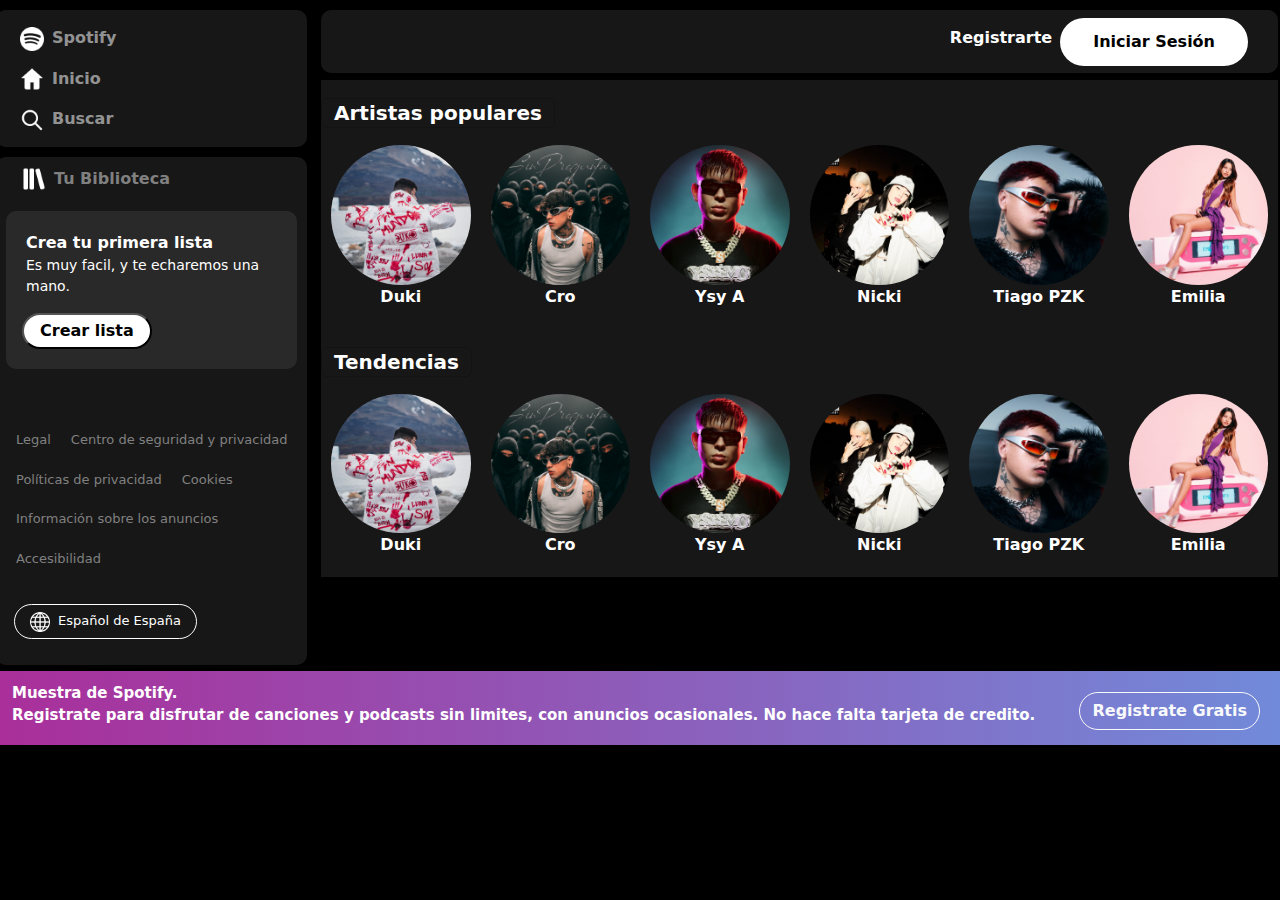
<file: index.html>
<!DOCTYPE html>
<html lang="en">

    <head>
        <meta charset="UTF-8">
        <meta name="viewport" content="width=device-width, initial-scale=1.0">
        
        <title>Spotify Copy</title>
        
        <link href="https://cdn.jsdelivr.net/npm/bootstrap@5.3.3/dist/css/bootstrap.min.css" rel="stylesheet" integrity="sha384-QWTKZyjpPEjISv5WaRU9OFeRpok6YctnYmDr5pNlyT2bRjXh0JMhjY6hW+ALEwIH" crossorigin="anonymous">
        <link href="https://cdn.jsdelivr.net/npm/bootstrap-icons/font/bootstrap-icons.css" rel="stylesheet">
        <link rel="stylesheet" href="./css/style.css">

    </head>

    <body>

        <div class="container-fluid">
            <div class="row">
                <div class="col-lg-3">
                    <div class="barraPrincipal">
                        <nav class="navbar navbar-expand-lg navbar-dark bg-dark-custom rounded-pillBarra">
                            <div class="container-fluid">
                            <nav class="navbar-nav flex-column menuPrincipal">
                                <a class="nav-link ms-3 fw-bold" href="#"><img src="./logos/spotify.png" alt="Icono 1" style="width: 24px; height: 24px; filter: brightness(0) invert(1);" class="me-2">Spotify</a>
                                <a class="nav-link ms-3 fw-bold" href="#"><img src="./logos/inicio.png" alt="Icono 1" style="width: 24px; height: 24px; filter: brightness(0) invert(1);" class="me-2">Inicio</a>
                                <a class="nav-link ms-3 fw-bold" href="#"><img src="./logos/buscar.png" alt="Icono 1" style="width: 24px; height: 24px; filter: brightness(0) invert(1);" class="me-2">Buscar</a>
                            </nav>
                            </div>
                        </nav>
                    </div>
                    
                    <div class="footer-wrapper">
                    <a class="nav-link ms-3 text-gray fw-bold biblioteca" href="#"><img src="./logos/biblioteca.png" alt="Icono 1" style="width: 24px; height: 24px; filter: brightness(0) invert(1);" class="me-2">Tu Biblioteca</a>
                    <div class="etiqueta bg-gray rounded-pillBarra">
                        <p class="textoEtiqueta1 text-white fw-bold mb-0">Crea tu primera lista</p>
                        <p class="textoEtiqueta2 text-white" style="font-size: 14px;">Es muy facil, y te echaremos una mano.</p>
                        <button class="btnLista btn-primary rounded-pill ms-3 fw-bold px-3 py-1" style="margin-bottom: 20px;">Crear lista</button>
                    </div>
                    
                    <footer class="footer mt-auto py-3 bg-dark-custom">
                        <ul class="list-unstyled">
                            <li><a href="#">Legal</a></li>
                            <li><a href="#">Centro de seguridad y privacidad</a></li>
                            <li><a href="#">Políticas de privacidad</a></li>
                            <li><a href="#">Cookies</a></li>
                            <li><a href="#">Información sobre los anuncios</a></li>
                            <li><a href="#">Accesibilidad</a></li>
                        </ul>
                        <div class="btnIdioma">
                            <a class="rounded-pillBtn nav-link ms-2 text-white" href="#"><img src="./logos/red-mundial.png" alt="Icono 1" style="width: 20px; height: 20px; filter: brightness(0) invert(1);" class="me-2">Español de España</a>
                        </div>
                    </footer>
                    </div>
                </div>
                
                <!-- Parte negra de la pagina -->
                <!-- Cambios de lauta -->
                <div class="col-lg-9">
                    <!-- Cambie el nav y lo puse dentro del main principal -->
                    <main id="main" class="mainPrincipal">
                        <header>
                            <nav class="navbar navbar-expand-lg bg-dark-custom rounded-pillBarra">
                                <div class="container-fluid">
                                <button class="navbar-toggler" type="button" data-bs-toggle="collapse" data-bs-target="#navbarNavAltMarkup" aria-controls="navbarNavAltMarkup" aria-expanded="false" aria-label="Toggle navigation">
                                    <span class="navbar-toggler-icon"></span>
                                </button>
                                    <div class="collapse navbar-collapse justify-content-end" id="navbarNavAltMarkup">
                                        <div class="navbar-nav botones">
                                            <a class="buttonA nav-link active rounded-pill text-white fw-bold" aria-current="page" href="registro.html">Registrarte</a>
                                            <a class="nav-link active bg-secondarybutton button rounded-pill text-black fw-bold" aria-current="page" href="login.html">Iniciar Sesión</a>
                                        </div>
                                    </div>
                                </div>
                            </nav>
                        </header>
                        <!-- Aquí agrega el div con desplazamiento vertical -->
                        <div class="scroll bg-dark-custom">

                            <!-- Sección de artistas populares -->
                            <div class="scroll-horizontal">

                                <header>
                                    <nav class="navbar rounded-pillBarra">
                                        <div class="container-fluid">
                                            <button class="navbar-toggler text-white fw-bold mb-0" type="button" data-bs-toggle="collapse" data-bs-target="#artistasPopulares" aria-controls="artistasPopulares" aria-expanded="false" aria-label="Toggle navigation">
                                                <a class="buttonA nav-link active rounded-pill text-white fw-bold" aria-current="page" href="#">Artistas populares</a>
                                            </button>

                                        </div>
                                    </nav>
                                </header>

                                <div class="artistas-container d-flex flex-row justify-content-center align-items-center">
                                    <!-- Artista 1 -->
                                    <div class="artista-item">
                                        <img src="artista/duki.jpeg" alt="Duki" style="width: 100%; height: auto; border-radius: 70%;">
                                        <p class=" textoArtista1 text-white fw-bold mb-0">Duki</p>
                                    </div>
                                    <!-- Artista 2 -->
                                    <div class="artista-item">
                                        <img src="artista/cro.jpg" alt="Cro" style="width: 100%; height: auto; border-radius: 70%;">
                                        <p class=" textoArtista2 text-white fw-bold mb-0">Cro</p>
                                    </div>
                                    <!-- Artista 3 -->
                                    <div class="artista-item">
                                        <img src="artista/ysya.jpg" alt="Ysy A" style="width: 100%; height: auto; border-radius: 70%;">
                                        <p class=" textoArtista3 text-white fw-bold mb-0">Ysy A</p>
                                    </div>
                                    <!-- Artista 4 -->
                                    <div class="artista-item">
                                        <img src="artista/nicki.jpg" alt="Nicki Nicole" style="width: 100%; height: auto; border-radius: 70%;">
                                        <p class=" textoArtista4 text-white fw-bold mb-0">Nicki</p>
                                    </div>
                                    <!-- Artista 5 -->
                                    <div class="artista-item">
                                        <img src="artista/tiago.jpeg" alt="Tiago PZK" style="width: 100%; height: auto; border-radius: 70%;">
                                        <p class=" textoArtista5 text-white fw-bold mb-0">Tiago PZK</p>
                                    </div>
                                    <!-- Artista 6 -->
                                    <div class="artista-item">
                                        <img src="artista/emilia.jpeg" alt="Emilia Mernes" style="width: 100%; height: auto; border-radius: 70%;">
                                        <p class=" textoArtista6 text-white fw-bold mb-0">Emilia</p>
                                    </div>
                                    <!-- Agrega más artistas aquí -->
                                </div>
                            </div>
                            
                            <!-- Sección de tendencias -->
                            <div class="scroll-horizontal">
                                <header>
                                    <nav class="navbar rounded-pillBarra">
                                        <div class="container-fluid">
                                            <button class="navbar-toggler text-white fw-bold mb-0" type="button" data-bs-toggle="collapse" data-bs-target="#artistasPopulares" aria-controls="artistasPopulares" aria-expanded="false" aria-label="Toggle navigation">
                                                <a class="buttonA nav-link active rounded-pill text-white fw-bold" aria-current="page" href="#">Tendencias</a>
                                            </button>
                                        </div>
                                    </nav>
                                </header>

                                <div class="artistas-container d-flex flex-row justify-content-center align-items-center">
                                    <!-- Artista 1 -->
                                    <div class="artista-item">
                                        <img src="artista/duki.jpeg" alt="Duki" style="width: 100%; height: auto; border-radius: 70%;">
                                        <p class=" textoArtista1 text-white fw-bold mb-0">Duki</p>
                                    </div>
                                    <!-- Artista 2 -->
                                    <div class="artista-item">
                                        <img src="artista/cro.jpg" alt="Cro" style="width: 100%; height: auto; border-radius: 70%;">
                                        <p class=" textoArtista2 text-white fw-bold mb-0">Cro</p>
                                    </div>
                                    <!-- Artista 3 -->
                                    <div class="artista-item">
                                        <img src="artista/ysya.jpg" alt="Ysy A" style="width: 100%; height: auto; border-radius: 70%;">
                                        <p class=" textoArtista3 text-white fw-bold mb-0">Ysy A</p>
                                    </div>
                                    <!-- Artista 4 -->
                                    <div class="artista-item">
                                        <img src="artista/nicki.jpg" alt="Nicki Nicole" style="width: 100%; height: auto; border-radius: 70%;">
                                        <p class=" textoArtista4 text-white fw-bold mb-0">Nicki</p>
                                    </div>
                                    <!-- Artista 5 -->
                                    <div class="artista-item">
                                        <img src="artista/tiago.jpeg" alt="Tiago PZK" style="width: 100%; height: auto; border-radius: 70%;">
                                        <p class=" textoArtista5 text-white fw-bold mb-0">Tiago PZK</p>
                                    </div>
                                    <!-- Artista 6 -->
                                    <div class="artista-item">
                                        <img src="artista/emilia.jpeg" alt="Emilia Mernes" style="width: 100%; height: auto; border-radius: 70%;">
                                        <p class=" textoArtista6 text-white fw-bold mb-0">Emilia</p>
                                    </div>
                                </div>
                            </div>
                        </div>
                    </main>
                </div>
            <!-- agregar foto de los albunes -->

        <script src="https://cdn.jsdelivr.net/npm/bootstrap@5.3.3/dist/js/bootstrap.bundle.min.js" integrity="sha384-YvpcrYf0tY3lHB60NNkmXc5s9fDVZLESaAA55NDzOxhy9GkcIdslK1eN7N6jIeHz" crossorigin="anonymous"></script> 
    </body>

    <footer class="footerFinal gradient-bg text-white text-left fw-bold" style="padding-top: 5px; padding-bottom: 15px; margin-top: 6px;">
    <div class="d-flex justify-content-between align-items-start">
        <div>
            <p class="mb-0" style="padding-left: 12px; font-size: 15px; padding-top: 6px;">Muestra de Spotify.</p>
            <p class="m-0" style="padding-left: 12px; font-size: 15px;">Registrate para disfrutar de canciones y podcasts sin limites, con anuncios ocasionales. No hace falta tarjeta de credito.</p>
        </div>
        <div>
          <a href="registro.html">
            <button class="btn btn-outline-light rounded-pill mt-3 fw-bold" style="margin-right:20px;">Registrate Gratis</button>
          </a>
        </div>
    </div>
    </footer>

</html>
</file>
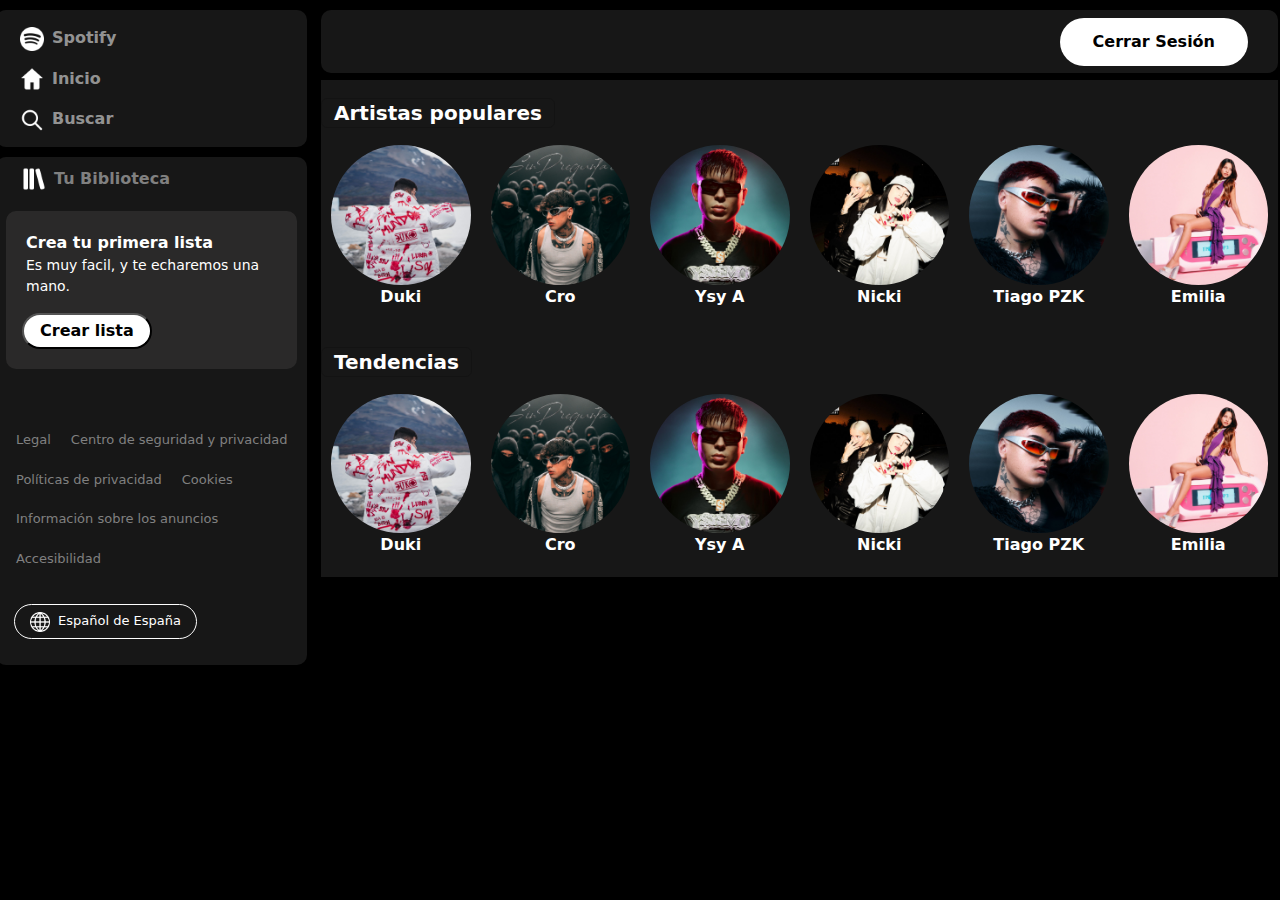
<file: index2.html>
<!DOCTYPE html>
<html lang="en">

    <head>
        <meta charset="UTF-8">
        <meta name="viewport" content="width=device-width, initial-scale=1.0">
        
        <title>Spotify Copy</title>
        
        <link href="https://cdn.jsdelivr.net/npm/bootstrap@5.3.3/dist/css/bootstrap.min.css" rel="stylesheet" integrity="sha384-QWTKZyjpPEjISv5WaRU9OFeRpok6YctnYmDr5pNlyT2bRjXh0JMhjY6hW+ALEwIH" crossorigin="anonymous">
        <link href="https://cdn.jsdelivr.net/npm/bootstrap-icons/font/bootstrap-icons.css" rel="stylesheet">
        <link rel="stylesheet" href="./css/style.css">

    </head>

    <body>

        <div class="container-fluid">
            <div class="row">
                <div class="col-lg-3">
                    <div class="barraPrincipal">
                        <nav class="navbar navbar-expand-lg navbar-dark bg-dark-custom rounded-pillBarra">
                            <div class="container-fluid">
                            <nav class="navbar-nav flex-column menuPrincipal">
                                <a class="nav-link ms-3 fw-bold" href="#"><img src="./logos/spotify.png" alt="Icono 1" style="width: 24px; height: 24px; filter: brightness(0) invert(1);" class="me-2">Spotify</a>
                                <a class="nav-link ms-3 fw-bold" href="#"><img src="./logos/inicio.png" alt="Icono 1" style="width: 24px; height: 24px; filter: brightness(0) invert(1);" class="me-2">Inicio</a>
                                <a class="nav-link ms-3 fw-bold" href="#"><img src="./logos/buscar.png" alt="Icono 1" style="width: 24px; height: 24px; filter: brightness(0) invert(1);" class="me-2">Buscar</a>
                            </nav>
                            </div>
                        </nav>
                    </div>
                    
                    <div class="footer-wrapper">
                    <a class="nav-link ms-3 text-gray fw-bold biblioteca" href="#"><img src="./logos/biblioteca.png" alt="Icono 1" style="width: 24px; height: 24px; filter: brightness(0) invert(1);" class="me-2">Tu Biblioteca</a>
                    <div class="etiqueta bg-gray rounded-pillBarra">
                        <p class="textoEtiqueta1 text-white fw-bold mb-0">Crea tu primera lista</p>
                        <p class="textoEtiqueta2 text-white" style="font-size: 14px;">Es muy facil, y te echaremos una mano.</p>
                        <button class="btnLista btn-primary rounded-pill ms-3 fw-bold px-3 py-1" style="margin-bottom: 20px;">Crear lista</button>
                    </div>
                    
                    <footer class="footer mt-auto py-3 bg-dark-custom">
                        <ul class="list-unstyled">
                            <li><a href="#">Legal</a></li>
                            <li><a href="#">Centro de seguridad y privacidad</a></li>
                            <li><a href="#">Políticas de privacidad</a></li>
                            <li><a href="#">Cookies</a></li>
                            <li><a href="#">Información sobre los anuncios</a></li>
                            <li><a href="#">Accesibilidad</a></li>
                        </ul>
                        <div class="btnIdioma">
                            <a class="rounded-pillBtn nav-link ms-2 text-white" href="#"><img src="./logos/red-mundial.png" alt="Icono 1" style="width: 20px; height: 20px; filter: brightness(0) invert(1);" class="me-2">Español de España</a>
                        </div>
                    </footer>
                    </div>
                </div>
                
                <!-- Parte negra de la pagina -->
                <!-- Cambios de lauta -->
                <div class="col-lg-9">
                    <!-- Cambie el nav y lo puse dentro del main principal -->
                    <main id="main" class="mainPrincipal">
                        <header>
                            <nav class="navbar navbar-expand-lg bg-dark-custom rounded-pillBarra">
                                <div class="container-fluid">
                                <button class="navbar-toggler" type="button" data-bs-toggle="collapse" data-bs-target="#navbarNavAltMarkup" aria-controls="navbarNavAltMarkup" aria-expanded="false" aria-label="Toggle navigation">
                                    <span class="navbar-toggler-icon"></span>
                                </button>
                                    <div class="collapse navbar-collapse justify-content-end" id="navbarNavAltMarkup">
                                        <div class="navbar-nav botones">
                                            <a class="nav-link active bg-secondarybutton button rounded-pill text-black fw-bold" aria-current="page" href="login.html">Cerrar Sesión</a>
                                        </div>
                                    </div>
                                </div>
                            </nav>
                        </header>
                        <!-- Aquí agrega el div con desplazamiento vertical -->
                        <div class="scroll bg-dark-custom">

                            <!-- Sección de artistas populares -->
                            <div class="scroll-horizontal">

                                <header>
                                    <nav class="navbar rounded-pillBarra">
                                        <div class="container-fluid">
                                            <button class="navbar-toggler text-white fw-bold mb-0" type="button" data-bs-toggle="collapse" data-bs-target="#artistasPopulares" aria-controls="artistasPopulares" aria-expanded="false" aria-label="Toggle navigation">
                                                <a class="buttonA nav-link active rounded-pill text-white fw-bold" aria-current="page" href="#">Artistas populares</a>
                                            </button>

                                        </div>
                                    </nav>
                                </header>

                                <div class="artistas-container d-flex flex-row justify-content-center align-items-center">
                                    <!-- Artista 1 -->
                                    <div class="artista-item">
                                        <img src="artista/duki.jpeg" alt="Duki" style="width: 100%; height: auto; border-radius: 70%;">
                                        <p class=" textoArtista1 text-white fw-bold mb-0">Duki</p>
                                    </div>
                                    <!-- Artista 2 -->
                                    <div class="artista-item">
                                        <img src="artista/cro.jpg" alt="Cro" style="width: 100%; height: auto; border-radius: 70%;">
                                        <p class=" textoArtista2 text-white fw-bold mb-0">Cro</p>
                                    </div>
                                    <!-- Artista 3 -->
                                    <div class="artista-item">
                                        <img src="artista/ysya.jpg" alt="Ysy A" style="width: 100%; height: auto; border-radius: 70%;">
                                        <p class=" textoArtista3 text-white fw-bold mb-0">Ysy A</p>
                                    </div>
                                    <!-- Artista 4 -->
                                    <div class="artista-item">
                                        <img src="artista/nicki.jpg" alt="Nicki Nicole" style="width: 100%; height: auto; border-radius: 70%;">
                                        <p class=" textoArtista4 text-white fw-bold mb-0">Nicki</p>
                                    </div>
                                    <!-- Artista 5 -->
                                    <div class="artista-item">
                                        <img src="artista/tiago.jpeg" alt="Tiago PZK" style="width: 100%; height: auto; border-radius: 70%;">
                                        <p class=" textoArtista5 text-white fw-bold mb-0">Tiago PZK</p>
                                    </div>
                                    <!-- Artista 6 -->
                                    <div class="artista-item">
                                        <img src="artista/emilia.jpeg" alt="Emilia Mernes" style="width: 100%; height: auto; border-radius: 70%;">
                                        <p class=" textoArtista6 text-white fw-bold mb-0">Emilia</p>
                                    </div>
                                    <!-- Agrega más artistas aquí -->
                                </div>
                            </div>
                            
                            <!-- Sección de tendencias -->
                            <div class="scroll-horizontal">
                                <header>
                                    <nav class="navbar rounded-pillBarra">
                                        <div class="container-fluid">
                                            <button class="navbar-toggler text-white fw-bold mb-0" type="button" data-bs-toggle="collapse" data-bs-target="#artistasPopulares" aria-controls="artistasPopulares" aria-expanded="false" aria-label="Toggle navigation">
                                                <a class="buttonA nav-link active rounded-pill text-white fw-bold" aria-current="page" href="#">Tendencias</a>
                                            </button>
                                        </div>
                                    </nav>
                                </header>

                                <div class="artistas-container d-flex flex-row justify-content-center align-items-center">
                                    <!-- Artista 1 -->
                                    <div class="artista-item">
                                        <img src="artista/duki.jpeg" alt="Duki" style="width: 100%; height: auto; border-radius: 70%;">
                                        <p class=" textoArtista1 text-white fw-bold mb-0">Duki</p>
                                    </div>
                                    <!-- Artista 2 -->
                                    <div class="artista-item">
                                        <img src="artista/cro.jpg" alt="Cro" style="width: 100%; height: auto; border-radius: 70%;">
                                        <p class=" textoArtista2 text-white fw-bold mb-0">Cro</p>
                                    </div>
                                    <!-- Artista 3 -->
                                    <div class="artista-item">
                                        <img src="artista/ysya.jpg" alt="Ysy A" style="width: 100%; height: auto; border-radius: 70%;">
                                        <p class=" textoArtista3 text-white fw-bold mb-0">Ysy A</p>
                                    </div>
                                    <!-- Artista 4 -->
                                    <div class="artista-item">
                                        <img src="artista/nicki.jpg" alt="Nicki Nicole" style="width: 100%; height: auto; border-radius: 70%;">
                                        <p class=" textoArtista4 text-white fw-bold mb-0">Nicki</p>
                                    </div>
                                    <!-- Artista 5 -->
                                    <div class="artista-item">
                                        <img src="artista/tiago.jpeg" alt="Tiago PZK" style="width: 100%; height: auto; border-radius: 70%;">
                                        <p class=" textoArtista5 text-white fw-bold mb-0">Tiago PZK</p>
                                    </div>
                                    <!-- Artista 6 -->
                                    <div class="artista-item">
                                        <img src="artista/emilia.jpeg" alt="Emilia Mernes" style="width: 100%; height: auto; border-radius: 70%;">
                                        <p class=" textoArtista6 text-white fw-bold mb-0">Emilia</p>
                                    </div>
                                </div>
                            </div>
                        </div>
                    </main>
                </div>
            <!-- agregar foto de los albunes -->

        <script src="https://cdn.jsdelivr.net/npm/bootstrap@5.3.3/dist/js/bootstrap.bundle.min.js" integrity="sha384-YvpcrYf0tY3lHB60NNkmXc5s9fDVZLESaAA55NDzOxhy9GkcIdslK1eN7N6jIeHz" crossorigin="anonymous"></script> 
    </body>
</html>
</file>
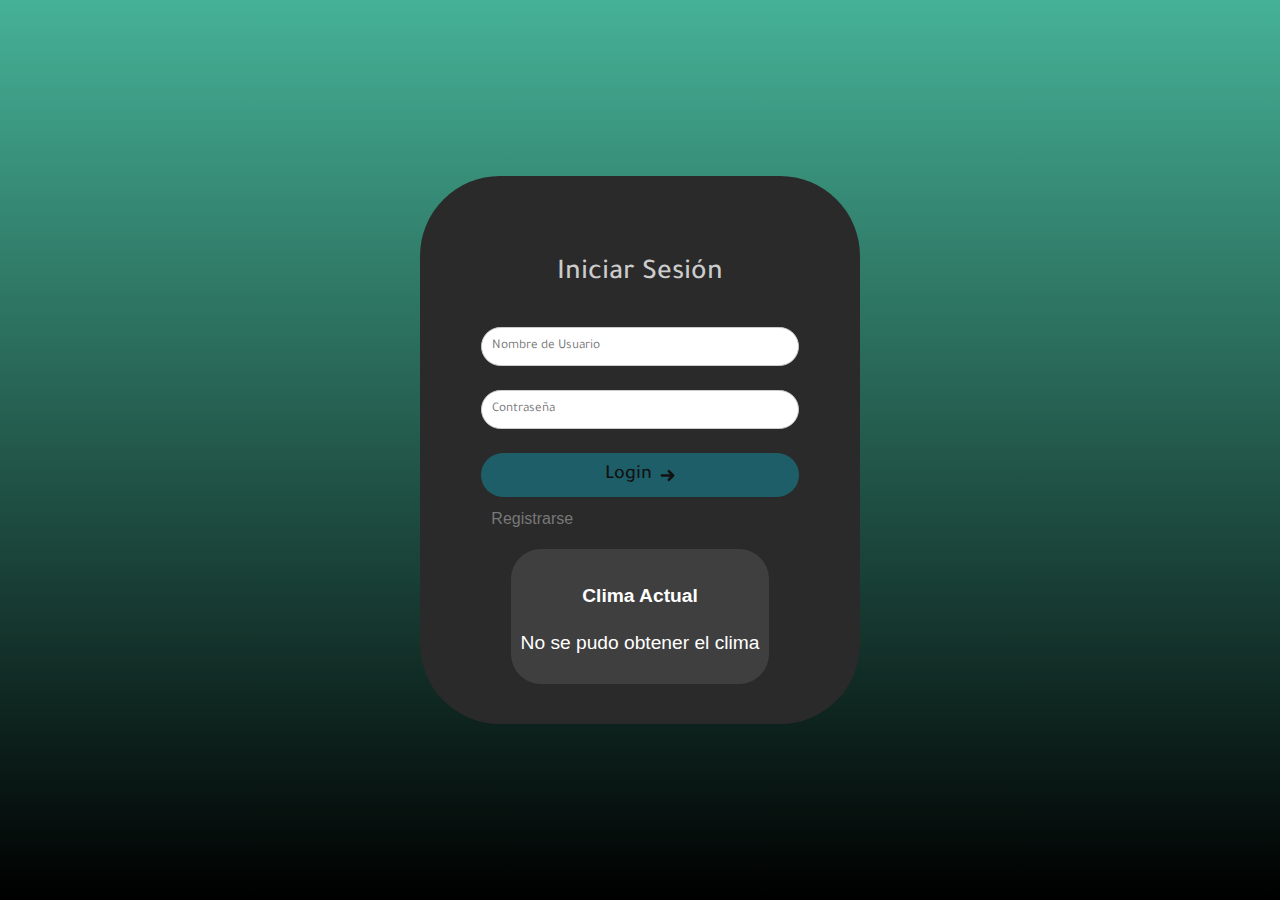
<file: login.html>
<!DOCTYPE html>
<html lang="es">
<head>
    <meta charset="UTF-8">
    <meta name="viewport" content="width=device-width, initial-scale=1.0">
    <link href="https://cdn.jsdelivr.net/npm/bootstrap@5.3.2/dist/css/bootstrap.min.css" rel="stylesheet" integrity="sha384-T3c6CoIi6uLrA9TneNEoa7RxnatzjcDSCmG1MXxSR1GAsXEV/Dwwykc2MPK8M2HN" crossorigin="anonymous">
    <script src="https://cdn.jsdelivr.net/npm/bootstrap@5.3.2/dist/js/bootstrap.bundle.min.js" integrity="sha384-C6RzsynM9kWDrMNeT87bh95OGNyZPhcTNXj1NW7RuBCsyN/o0jlpcV8Qyq46cDfL" crossorigin="anonymous"></script>

    <link rel="stylesheet" href="./css/login.css">

    <title>Login</title>
    <script>
      window.onload = function() {
          alert("*Utilizar usuario: admin\n*Utilizar contraseña: admin\nEste usuario es el unico que tiene acceso a la pagina en este momento\n\nLuego del formulario demostramos la incorporacion de una api para recuperar datos del clima actualmente");
      };
  </script>

    <link rel="preconnect" href="https://fonts.googleapis.com">
    <link rel="preconnect" href="https://fonts.gstatic.com" crossorigin>
    <link href="https://fonts.googleapis.com/css2?family=Poppins:ital,wght@0,100;0,200;0,300;0,400;0,500;0,600;0,700;0,800;0,900&family=Tajawal:wght@200;300;400;500;700;800;900&display=swap" rel="stylesheet">
</head>
<body>
    <div class="gradiente">
      <div class="login-box">
        <h2>Iniciar Sesión</h2>
        <form id="loginForm" action="#" method="post">
          <input id="username" type="text" name="username" placeholder="Nombre de Usuario" required>
          <input id="password" type="password" name="password" placeholder="Contraseña" required>
          <button type="button" onclick="login()">
            <p>Login</p>
            <svg
              xmlns="http://www.w3.org/2000/svg"
              class="h-6 w-6"
              fill="none"
              viewBox="0 0 24 24"
              stroke="currentColor"
              stroke-width="4"
            >
              <path
                stroke-linecap="round"
                stroke-linejoin="round"
                d="M14 5l7 7m0 0l-7 7m7-7H3"
              ></path>
            </svg>
          </button>

          <div class="divAyuda">
            <a id="ayuda" class="ayuda" href="registro.html">Registrarse</a>
          </div>
        </form>
        <div id="weather" class="weather-box">
          <h4>Clima Actual</h4>
          <p id="weather-info"></p>
        </div>
      </div>
    </div>

    <script>
      function login() {
        var username = document.getElementById('username').value;
        var password = document.getElementById('password').value;

        console.log("Nombre de usuario:", username);
        console.log("Contraseña:", password);

        if (username === "admin" && password === "admin") {
          window.location.href = "index2.html";
        } else {
          alert("Nombre de usuario o contraseña incorrectos");
        }
      }

      function fetchWeather() {
        const apiUrl = 'https://api.open-meteo.com/v1/forecast?latitude=-34.61&longitude=-58.38&current_weather=true';

        fetch(apiUrl)
          .then(response => {
            if (!response.ok) {
              throw new Error('Error en la respuesta de la API');
            }
            return response.json();
          })
          .then(data => {
            const weatherInfo = document.getElementById('weather-info');
            const temperature = data.current_weather.temperature;
            const description = data.current_weather.weathercode;
            weatherInfo.innerHTML = `Temperatura actual: ${temperature}°C <br> Ciudad: Buenos Aires`;
          })
          .catch(error => {
            console.error('Error al obtener los datos del clima:', error);
            const weatherInfo = document.getElementById('weather-info');
            weatherInfo.innerHTML = 'No se pudo obtener el clima';
          });
      }

      document.addEventListener('DOMContentLoaded', function() {
        fetchWeather();
      });
    </script>
</body>
</html>
</file>
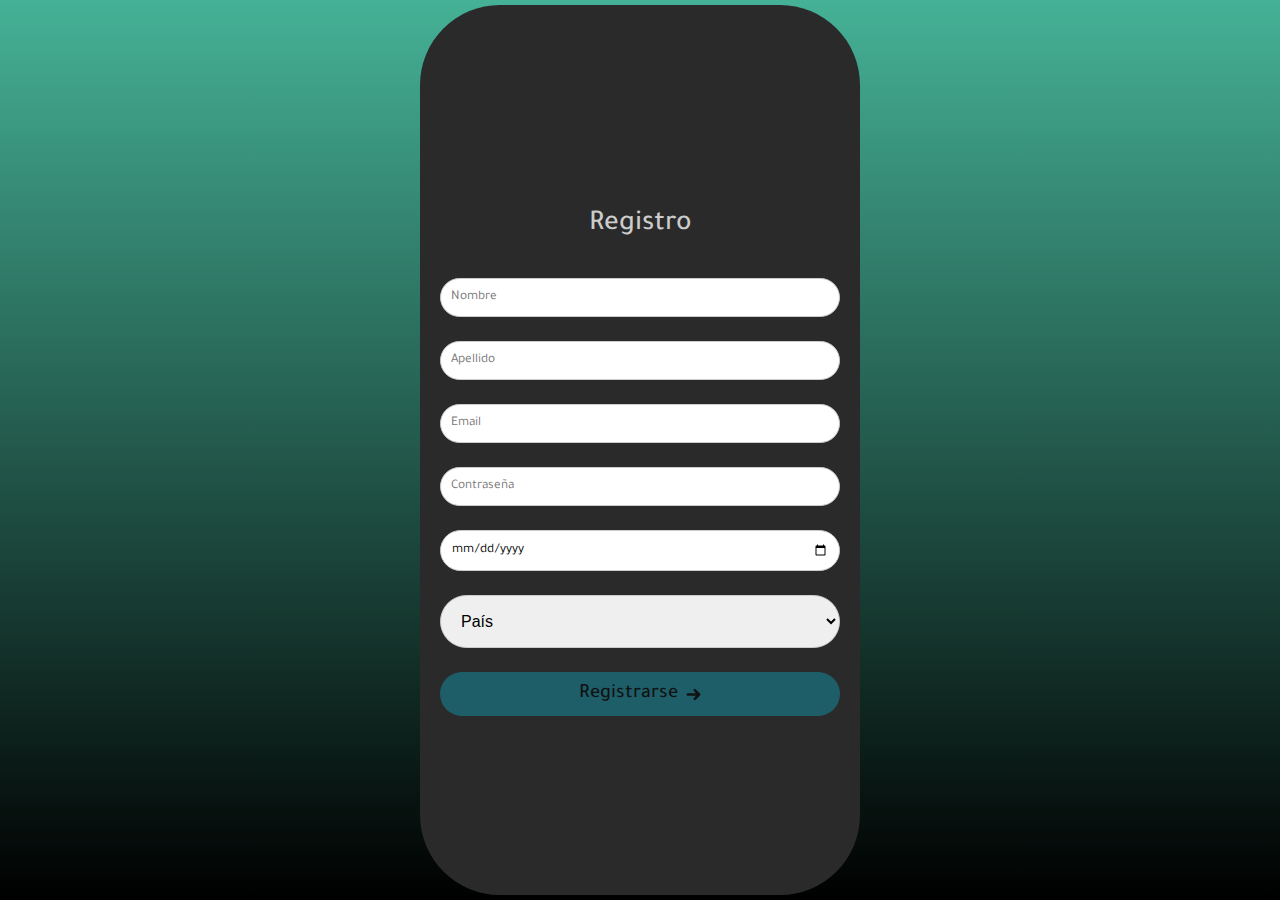
<file: registro.html>
<!DOCTYPE html>
<html lang="en">
<head>
    <meta charset="UTF-8">
    <meta name="viewport" content="width=device-width, initial-scale=1.0">
    <link href="https://cdn.jsdelivr.net/npm/bootstrap@5.3.2/dist/css/bootstrap.min.css" rel="stylesheet" integrity="sha384-T3c6CoIi6uLrA9TneNEoa7RxnatzjcDSCmG1MXxSR1GAsXEV/Dwwykc2MPK8M2HN" crossorigin="anonymous">
    <script src="https://cdn.jsdelivr.net/npm/bootstrap@5.3.2/dist/js/bootstrap.bundle.min.js" integrity="sha384-C6RzsynM9kWDrMNeT87bh95OGNyZPhcTNXj1NW7RuBCsyN/o0jlpcV8Qyq46cDfL" crossorigin="anonymous"></script>

    <link rel="stylesheet" href="./css/registro.css">
    <title>Registro</title>

    <link rel="preconnect" href="https://fonts.googleapis.com">
    <link rel="preconnect" href="https://fonts.gstatic.com" crossorigin>
    <link href="https://fonts.googleapis.com/css2?family=Poppins:ital,wght@0,100;0,200;0,300;0,400;0,500;0,600;0,700;0,800;0,900;1,100;1,200;1,300;1,400;1,500;1,600;1,700;1,800;1,900&family=Tajawal:wght@200;300;400;500;700;800;900&display=swap" rel="stylesheet">

</head>
<body>
    <div class="gradiente">
      <div class="login-box">

        <h2>Registro</h2>
        <form action="#" method="post">
          <input type="text" name="Nombre" placeholder="Nombre" required>
          <input type="text" name="Apellido" placeholder="Apellido" required>
          <input type="text" name="Email" placeholder="Email" required>
          <input type="password" name="Contraseña" placeholder="Contraseña" required>
          <input type="date" name="Fecha" placeholder="Fecha" required>
          <select name="País">
              <option value="PS">País</option>
              <option value="AR">Argentina</option>
              <option value="AF">Afganistán</option>
              <option value="AL">Albania</option>
              <option value="DE">Alemania</option>
              <option value="AD">Andorra</option>
              <option value="AO">Angola</option>
              <option value="AI">Anguila</option>
              <option value="AG">Antigua y Barbuda</option>
              <option value="SA">Arabia Saudí</option>
              <option value="DZ">Argelia</option>
              <option value="AM">Armenia</option>
              <option value="AW">Aruba</option>
              <option value="AU">Australia</option>
              <option value="AT">Austria</option>
              <option value="AZ">Azerbaiyán</option>
              <option value="BS">Bahamas</option>
              <option value="BD">Bangladés</option>
              <option value="BB">Barbados</option>
              <option value="BH">Baréin</option>
              <option value="BE">Bélgica</option>
              <option value="BZ">Belice</option>
              <option value="BJ">Benín</option>
              <option value="BM">Bermudas</option>
              <option value="BY">Bielorrusia</option>
              <option value="BO">Bolivia</option>
              <option value="BQ">Bonaire, San Eustaquio y Saba</option>
              <option value="BA">Bosnia-Herzegovina</option>
              <option value="BW">Botsuana</option>
              <option value="BR">Brasil</option>
              <option value="BN">Brunéi</option>
              <option value="BG">Bulgaria</option>
              <option value="BF">Burkina Faso</option>
              <option value="BI">Burundi</option>
              <option value="BT">Bután</option>
              <option value="CV">Cabo Verde</option>
              <option value="KH">Camboya</option>
              <option value="CM">Camerún</option>
              <option value="CA">Canadá</option>
              <option value="QA">Catar</option>
              <option value="TD">Chad</option>
              <option value="CL">Chile</option>
              <option value="CN">China</option>
              <option value="CY">Chipre</option>
              <option value="VA">Ciudad del Vaticano</option>
              <option value="CO">Colombia</option>
              <option value="KM">Comoras</option>
              <option value="CG">Congo</option>
              <option value="CD">Congo, República Democrática</option>
              <option value="CI">Costa de Marfil</option>
              <option value="CR">Costa Rica</option>
              <option value="HR">Croacia</option>
              <option value="CW">Curazao</option>
              <option value="DK">Dinamarca</option>
              <option value="DM">Dominica</option>
              <option value="EC">Ecuador</option>
              <option value="EG">Egipto</option>
              <option value="SV">El Salvador</option>
              <option value="AE">Emiratos Árabes Unidos</option>
              <option value="ER">Eritrea</option>
              <option value="SK">Eslovaquia</option>
              <option value="SI">Eslovenia</option>
              <option value="ES">España</option>
              <option value="US">Estados Unidos</option>
              <option value="EE">Estonia</option>
              <option value="ET">Etiopía</option>
              <option value="PH">Filipinas</option>
              <option value="FI">Finlandia</option>
              <option value="FJ">Fiyi</option>
              <option value="FR">Francia</option>
              <option value="GA">Gabón</option>
              <option value="GM">Gambia</option>
              <option value="GE">Georgia</option>
              <option value="GS">Georgia del Sur e Islas Sándwich del Sur</option>
              <option value="GH">Ghana</option>
              <option value="GI">Gibraltar</option>
              <option value="GD">Granada</option>
              <option value="GR">Grecia</option>
              <option value="GL">Groenlandia</option>
              <option value="GP">Guadalupe</option>
              <option value="GU">Guam</option>
              <option value="GT">Guatemala</option>
              <option value="GF">Guayana Francesa</option>
              <option value="GG">Guernesey</option>
              <option value="GN">Guinea</option>
              <option value="GQ">Guinea Ecuatorial</option>
              <option value="GW">Guinea-Bisáu</option>
              <option value="GY">Guyana</option>
              <option value="HT">Haití</option>
              <option value="HN">Honduras</option>
              <option value="HK">Hong Kong</option>
              <option value="HU">Hungría</option>
              <option value="IN">India</option>
              <option value="ID">Indonesia</option>
              <option value="IQ">Irak</option>
              <option value="IE">Irlanda</option>
              <option value="BV">Isla Bouvet</option>
              <option value="IM">Isla de Man</option>
              <option value="CX">Isla de Navidad</option>
              <option value="NF">Isla Norfolk</option>
              <option value="IS">Islandia</option>
              <option value="AX">Islas Åland</option>
              <option value="KY">Islas Caimán</option>
              <option value="CC">Islas Cocos</option>
              <option value="CK">Islas Cook</option>
              <option value="FO">Islas Feroe</option>
              <option value="HM">Islas Heard y McDonald</option>
              <option value="FK">Islas Malvinas</option>
              <option value="MP">Islas Marianas del Norte</option>
              <option value="MH">Islas Marshall</option>
              <option value="PN">Islas Pitcairn</option>
              <option value="SB">Islas Salomón</option>
              <option value="TC">Islas Turcas y Caicos</option>
              <option value="UM">Islas Ultramarinas Menores de Estados Unidos</option>
              <option value="VG">Islas Vírgenes Británicas</option>
              <option value="VI">Islas Vírgenes de Estados Unidos</option>
              <option value="IL">Israel</option>
              <option value="IT">Italia</option>
              <option value="JM">Jamaica</option>
              <option value="JP">Japón</option>
              <option value="JE">Jersey</option>
              <option value="JO">Jordania</option>
              <option value="KZ">Kazajistán</option>
              <option value="KE">Kenia</option>
              <option value="KG">Kirguistán</option>
              <option value="KI">Kiribati</option>
              <option value="XK">Kósovo</option>
              <option value="KW">Kuwait</option>
              <option value="LA">Laos</option>
              <option value="LS">Lesoto</option>
              <option value="LV">Letonia</option>
              <option value="LB">Líbano</option>
              <option value="LR">Liberia</option>
              <option value="LY">Libia</option>
              <option value="LI">Liechtenstein</option>
              <option value="LT">Lituania</option>
              <option value="LU">Luxemburgo</option>
              <option value="MO">Macao</option>
              <option value="MK">Macedonia</option>
              <option value="MG">Madagascar</option>
              <option value="MY">Malasia</option>
              <option value="MW">Malaui</option>
              <option value="MV">Maldivas</option>
              <option value="ML">Mali</option>
              <option value="MT">Malta</option>
              <option value="MA">Marruecos</option>
              <option value="MQ">Martinica</option>
              <option value="MU">Mauricio</option>
              <option value="MR">Mauritania</option>
              <option value="YT">Mayotte</option>
              <option value="MX">México</option>
              <option value="FM">Micronesia</option>
              <option value="MD">Moldavia</option>
              <option value="MC">Mónaco</option>
              <option value="MN">Mongolia</option>
              <option value="ME">Montenegro</option>
              <option value="MS">Montserrat</option>
              <option value="MZ">Mozambique</option>
              <option value="NA">Namibia</option>
              <option value="NR">Nauru</option>
              <option value="NP">Nepal</option>
              <option value="NI">Nicaragua</option>
              <option value="NE">Níger</option>
              <option value="NG">Nigeria</option>
              <option value="NU">Niue</option>
              <option value="NO">Noruega</option>
              <option value="NC">Nueva Caledonia</option>
              <option value="NZ">Nueva Zelanda</option>
              <option value="OM">Omán</option>
              <option value="NL">Países Bajos</option>
              <option value="PK">Pakistán</option>
              <option value="PW">Palaos</option>
              <option value="PS">Palestina</option>
              <option value="PA">Panamá</option>
              <option value="PG">Papúa Nueva Guinea</option>
              <option value="PY">Paraguay</option>
              <option value="PE">Perú</option>
              <option value="PF">Polinesia Francesa</option>
              <option value="PL">Polonia</option>
              <option value="PT">Portugal</option>
              <option value="PR">Puerto Rico</option>
              <option value="GB">Reino Unido</option>
              <option value="CF">República Centroafricana</option>
              <option value="CZ">República Checa</option>
              <option value="DO">República Dominicana</option>
              <option value="RE">Reunión</option>
              <option value="RW">Ruanda</option>
              <option value="RO">Rumanía</option>
              <option value="RU">Rusia</option>
              <option value="EH">Sáhara Occidental</option>
              <option value="WS">Samoa</option>
              <option value="AS">Samoa Americana</option>
              <option value="BL">San Bartolomé</option>
              <option value="KN">San Cristóbal y Nieves</option>
              <option value="SM">San Marino</option>
              <option value="MF">San Martín</option>
              <option value="PM">San Pedro y Miquelón</option>
              <option value="VC">San Vicente y las Granadinas</option>
              <option value="SH">Santa Elena</option>
              <option value="LC">Santa Lucía</option>
              <option value="ST">Santo Tomé y Príncipe</option>
              <option value="SN">Senegal</option>
              <option value="RS">Serbia</option>
              <option value="SC">Seychelles</option>
              <option value="SL">Sierra Leona</option>
              <option value="SG">Singapur</option>
              <option value="SX">Sint Maarten</option>
              <option value="SO">Somalia</option>
              <option value="LK">Sri Lanka</option>
              <option value="SZ">Suazilandia</option>
              <option value="ZA">Sudáfrica</option>
              <option value="SE">Suecia</option>
              <option value="CH">Suiza</option>
              <option value="SR">Surinam</option>
              <option value="SJ">Svalbard y Jan Mayen</option>
              <option value="TH">Tailandia</option>
              <option value="TW">Taiwán</option>
              <option value="TZ">Tanzania</option>
              <option value="TJ">Tayikistán</option>
              <option value="IO">Territorio Británico del Océano Índico</option>
              <option value="TF">Territorios Australes Franceses</option>
              <option value="TG">Togo</option>
              <option value="TK">Tokelau</option>
              <option value="TO">Tonga</option>
              <option value="TT">Trinidad y Tobago</option>
              <option value="TN">Túnez</option>
              <option value="TM">Turkmenistán</option>
              <option value="TR">Turquía</option>
              <option value="TV">Tuvalu</option>
              <option value="UA">Ucrania</option>
              <option value="UG">Uganda</option>
              <option value="UY">Uruguay</option>
              <option value="UZ">Uzbekistán</option>
              <option value="VU">Vanuatu</option>
              <option value="VE">Venezuela</option>
              <option value="VN">Vietnam</option>
              <option value="WF">Wallis y Futuna</option>
              <option value="YE">Yemen</option>
              <option value="DJ">Yibuti</option>
              <option value="ZM">Zambia</option>
              <option value="ZW">Zimbabue</option>
          </select>
          <button>
            <p>Registrarse</p>
            <svg
              xmlns="http://www.w3.org/2000/svg"
              class="h-6 w-6"
              fill="none"
              viewBox="0 0 24 24"
              stroke="currentColor"
              stroke-width="4"
            >
              <path
                stroke-linecap="round"
                stroke-linejoin="round"
                d="M14 5l7 7m0 0l-7 7m7-7H3"
              ></path>
            </svg>
          </button>

        </form>
      </div>
    </div>
  </body>
</html>
</file>
<file: css/style.css>
body{
    background-color: black;
}

.bg-dark-custom {
    background-color: #171717; /* Puedes ajustar este color según tus preferencias */
}

.container-fluid {
    max-width: 1510px; /* Puedes ajustar este valor según tus necesidades */
    margin-right: auto;
    margin-left: auto;
}

.container-fluid {
    padding-right: 0;
    padding-left: 0;
}

.navbar {
    padding-bottom: 7px;
    margin-top: 10px;
}

.bg-secondarybutton {
    background-color: #ffffff; 
    padding: 12px 33px !important; 
}

.rounded-pill {
    border-radius: 50px; 
}

.rounded-pillBarra {
    border-radius: 10px; 
}
.botones{
    padding-right: 30px;

}
/*
.buttonA{
    margin-right: 24px;
    padding-top: 12px;
}
*/

.col-lg-3{
    padding-right: 7px;
    padding-left: 8px;

}

.col-lg-9{
    padding: 0;
    padding-right: 7px;
}

.list-unstyled{
    font-size:small;
    padding-left: 10px;
    padding-top: 45px;
}

.footer-wrapper {
    background-color: #171717; 
    padding: 10px; 
    border-radius: 10px;
    margin-top: 10px; 
}
.footer{
    margin: 0; 
}

.footer a {
    color: gray; 
    text-decoration: none; 
}

.footer a:hover {
    color: gray; 
    text-decoration: none; 
}

.footer ul {
    display: flex;
    flex-wrap: wrap; 
    gap: 20px;
}

.rounded-pillBtn {
    border: 0.5px solid white;
    border-radius: 50px; 
    padding: 6px 15px; 
    display: inline-block; 
    text-decoration: none; 
    font-size: 13px;

}

.btnIdioma{
    padding-top: 20px;
}

.text-gray{
    color: gray;
}

.btnLista{
    background-color: white;
}
.bg-gray{
    background-color: rgb(42, 41, 41);
}

.biblioteca{
    padding-bottom: 20px;
}

.textoEtiqueta1{
    padding-top: 20px;
    padding-left: 20px;
}

.textoEtiqueta2{
    padding-top: 0px;
    padding-left: 20px;
}

.footerFinal{
    text-align: left;
}

.gradient-bg {
    background: linear-gradient(to right, #aa2e9a, #718bda); /* Cambia los colores según tus preferencias */
}

<!-- Nuevo-->

.scroll {
    overflow-y: auto;
    max-height: calc(100vh - 60px); /* Ajusta la altura según sea necesario, restando el espacio del encabezado */
}

.scroll-horizontal {
    overflow-x: auto;
    white-space: nowrap;
    padding-bottom: 10px; /* Agrega un poco de espacio inferior para evitar que el contenido se solape con la barra de desplazamiento */
}

.artista-item {
    display: flex;
    flex-direction: column;
    align-items: center; /* Centrar horizontalmente */
    justify-content: center; /* Centrar verticalmente */
    padding: 10px;
    padding-top: 10px;
}

.artista-item img:hover {
    transform: scale(1.1); /* Cambia el valor según la cantidad que desees agrandar la imagen */
    transition: transform 0.3s ease; /* Agrega una transición suave para que el cambio de tamaño sea más gradual */

}

.artista-item img:hover {
    transform: scale(1.1); /* Cambia el valor según la cantidad que desees agrandar la imagen */
    transition: transform 0.3s ease; /* Agrega una transición suave para que el cambio de tamaño sea más gradual */
  }

.container-principal { /*borde del contenedor de artistas*/
    border: 1px solid #dee2e6;
    border-radius: .25rem;
    margin-top: 10px; /* Ajusta este valor según sea necesario */
}

/* Agregamos margen a los elementos dentro del main */
#main > header,
#main > .scroll {
    margin: 7px;
}
</file>
<file: css/login.css>
html, body {
  height: 100%;
  margin: 0;
  padding: 0;
  font-family: Arial, sans-serif;
}

.gradiente {
  width: 100%;
  height: 100vh;
  background-image: linear-gradient(to bottom, #45b196, #000);
  display: flex;
  justify-content: center;
  align-items: center;
}

.login-box {
  background-color: rgb(42, 42, 42);
  width: 90%; /* Cambiado el ancho a 90% para pantallas más pequeñas */
  max-width: 400px; /* Añadido un ancho máximo */
  margin: 0 auto;
  border-radius: 80px;
  padding: 40px 20px;
  display: flex;
  flex-direction: column;
  justify-content: center;
  align-items: center;
  height: auto; /* Altura automática */
  font-size: 1.2rem;
}

.login-box h2 {
  margin-bottom: 20px;
  padding: 1rem;
  color: #ccc;
  font-family: "Tajawal", sans-serif;
  font-weight: 500;
  font-style: normal;
}

.login-box input {
  width: 100%;
  padding: 10px;
  margin-bottom: 1.5rem;
  border-radius: 50px;
  border: 1px solid #ccc;
  box-sizing: border-box;
  font-family: "Tajawal", sans-serif;
  font-weight: 400;
  font-style: normal;
}

.login-box button {
  width: 100%;
  padding: 10px;
  background-color: #1d5e69;
  color: #fff;
  border: none;
  border-radius: 50px;
  cursor: pointer;
  font-family: "Tajawal", sans-serif;
  font-weight: 500;
  font-style: normal;
}

.ayuda {
  padding: 10px;
  margin-top: 20px; /* Reducido el margen superior para pantallas más pequeñas */
  font-size: 1rem;
  text-decoration: none;
  color: #787878;
  font-weight: 400;
}

.divAyuda {
  padding-top: 10px;
}

/* Estilos para el botón Subscribe */
button {
  padding: 0;
  margin: 0;
  border: none;
  background: none;
  cursor: pointer;
  display: flex;
  justify-content: center;
  align-items: center;
  border-radius: 50%; /* Agregando border-radius de 50% */
}

button {
  --primary-color: #111;
  --hovered-color: #45b196;
  position: relative;
  display: flex;
  font-weight: 600;
  font-size: 20px;
  gap: 0.5rem;
  align-items: center;
}

button p {
  margin: 0;
  position: relative;
  font-size: 20px;
  color: var(--primary-color);
}

button::after {
  position: absolute;
  content: "";
  width: 0;
  left: 0;
  bottom: -7px;
  background: var(--hovered-color);
  height: 2px;
  transition: 0.3s ease-out;
}

button p::before {
  position: absolute;
  content: "Login";
  width: 0%;
  inset: 0;
  color: var(--hovered-color);
  overflow: hidden;
  transition: 0.3s ease-out;
}

button:hover::after {
  width: 100%;
}

button:hover p::before {
  width: 100%;
}

button:hover svg {
  transform: translateX(4px);
  color: var(--hovered-color);
}

button svg {
  color: var(--primary-color);
  transition: 0.2s;
  position: relative;
  width: 15px;
  transition-delay: 0.2s;
}

.weather-box {
  background-color: rgba(255, 255, 255, 0.1);
  padding: 10px;
  border-radius: 30px;
  margin-top: 20px;
  text-align: center;
  color: white;
}
</file>
<file: css/registro.css>
html, body {
  height: 100%;
  margin: 0;
  padding: 0;
  font-family: Arial, sans-serif;
}

.gradiente {
  width: 100%;
  height: 100vh;

  background-image: linear-gradient(to bottom, #45b196, #000);

  display: flex;
  justify-content: center;
  align-items: center;
}

.login-box {
  background-color: rgb(42, 42, 42);
  width: 30%;
  margin: 0 auto;

  border-radius: 80px;

  padding: 40px 20px;
  display: flex;
  flex-direction: column;
  justify-content: center;
  align-items: center;
  height: 90vh;
  font-size: 1.2rem;
}

.login-box h2 {
  margin-bottom: 20px;
  padding: 1rem;
  color: #ccc;
  font-family: "Tajawal", sans-serif;
  font-weight: 500;
  font-style: normal;

}

.login-box input {
  width: 100%;
  padding: 10px;

  margin-bottom: 1.5rem;
  border-radius: 50px;
  border: 1px solid #ccc;
  box-sizing: border-box;
  font-family: "Tajawal", sans-serif;
  font-weight: 400;
  font-style: normal;
  
}
.login-box select {
  width: 100%;
  margin-bottom: 1.5rem;
  padding: 1rem;

  border-radius: 50px;
  border: 1px solid #ccc;
  box-sizing: border-box;
}



.login-box button {
  width: 100%;
  padding: 10px;
  background-color: #1d5e69;
  color: #fff;
  border: none;

  border-radius: 50px;
  cursor: pointer;
  font-family: "Tajawal", sans-serif;
  font-weight: 500;
  font-style: normal;
}

/* Estilos para el botón Subscribe */
button {
  padding: 0;
  margin: 0;
  border: none;
  background: none;
  cursor: pointer;
  display: flex;
  justify-content: center;
  align-items: center;
  border-radius: 50%; /* Agregando border-radius de 50% */
}

button {
  --primary-color: #111;
  --hovered-color: #45b196;
  position: relative;
  display: flex;
  font-weight: 600;
  font-size: 20px;
  gap: 0.5rem;
  align-items: center;
}

button p {
  margin: 0;
  position: relative;
  font-size: 20px;
  color: var(--primary-color);
}

button::after {
  position: absolute;
  content: "";
  width: 0;
  left: 0;
  bottom: -7px;
  background: var(--hovered-color);
  height: 2px;
  transition: 0.3s ease-out;
}

button p::before {
  position: absolute;
  content: "Registrarse";
  width: 0%;
  inset: 0;
  color: var(--hovered-color);
  overflow: hidden;
  transition: 0.3s ease-out;
}

button:hover::after {
  width: 100%;
}

button:hover p::before {
  width: 100%;
}

button:hover svg {
  transform: translateX(4px);
  color: var(--hovered-color);
}

button svg {
  color: var(--primary-color);
  transition: 0.2s;
  position: relative;
  width: 15px;
  transition-delay: 0.2s;
}

select {
  font-size: 1rem;

}
/* Agrega reglas CSS para hacerlo responsive */
.gradiente {
  min-height: 100vh;
}

.login-box {
  width: 80%;
  max-width: 400px;
}

input,
select,
button {
  width: 100%;
  margin-bottom: 1rem;
}

@media (max-width: 768px) {
  .login-box {
    width: 90%;
  }
}

@media (max-width: 576px) {
  .login-box {
    padding: 20px;
  }

  input,
  select,
  button {
    font-size: 0.9rem;
  }
}
</file>
